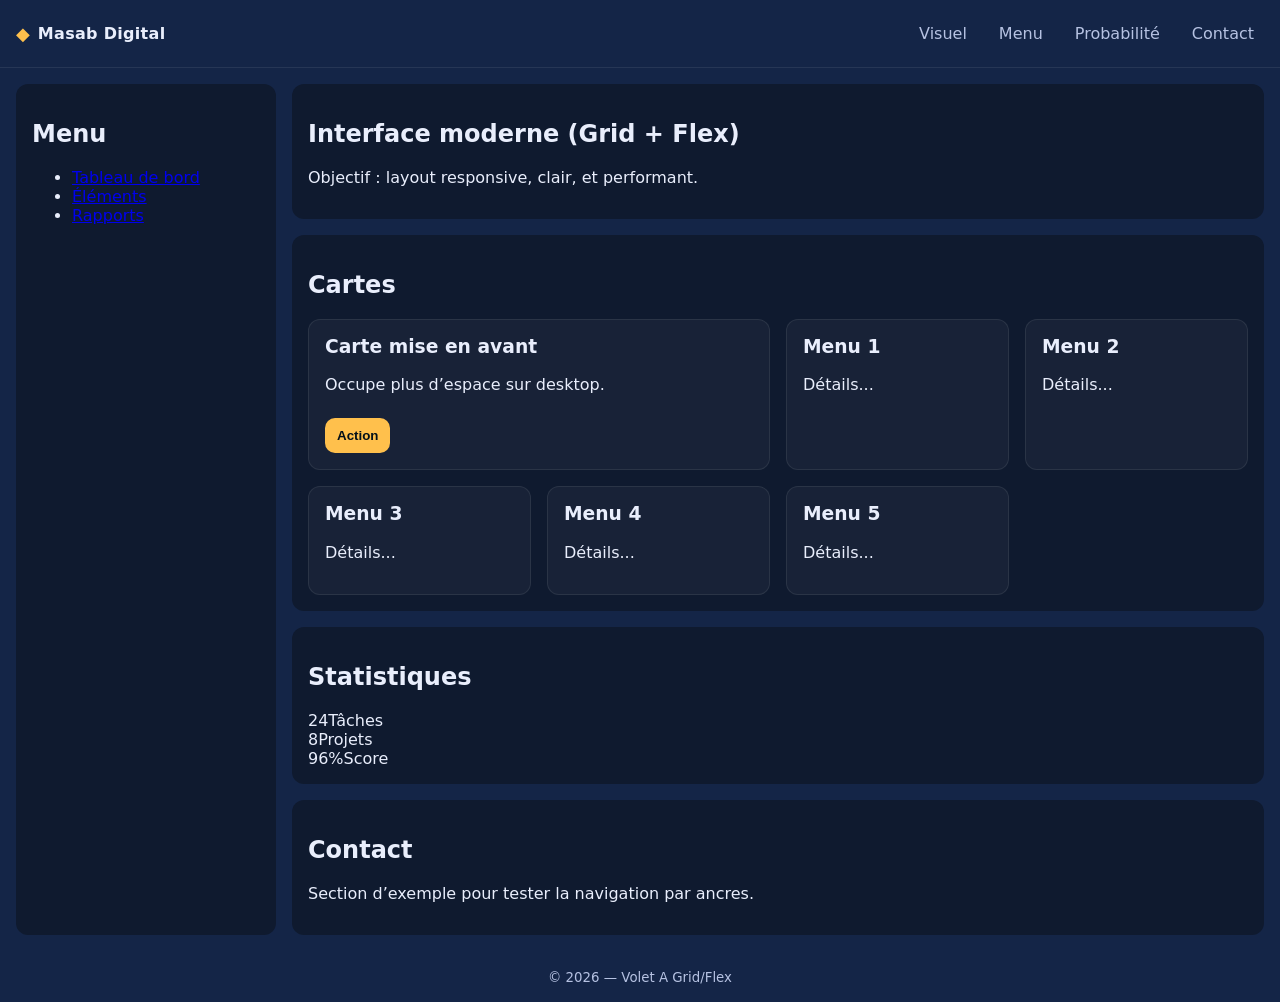
<file: S1_Intermediaire_Balde_M_Charif/01_GridFlex/index.html>
<!doctype html> 
<html lang="fr"> 
<head> 
<meta charset="utf-8"> 
<meta name="viewport" content="width=device-width, initial-scale=1"> 
<title>Volet A — Grid/Flex Massab</title> 
<link rel="stylesheet" href="css/style.css"> 
</head> 
<body> 
<header class="header"> 
<div class="brand"> 
<span class="logo" aria-hidden="true">◆</span> 
<span class="brand__name">Masab Digital</span> 
</div> 
<nav class="nav" aria-label="Navigation principale"> 
<a href="#overview">Visuel</a> 
<a href="#cards">Menu</a> 
<a href="#stats">Probabilité</a> 
<a href="#contact">Contact</a> 
</nav> 
</header> 
<div class="layout"> 
<aside class="sidebar" aria-label="Menu secondaire"> 
<h2 class="sidebar__title">Menu</h2> 
<ul class="sidebar__list"> 
<li><a href="#overview">Tableau de bord</a></li> 
<li><a href="#cards">Éléments</a></li> 
<li><a href="#stats">Rapports</a></li> 
</ul> 
</aside> 
<main class="main"> 
<section id="overview" class="panel"> 
<h1>Interface moderne (Grid + Flex)</h1> 
<p>Objectif : layout responsive, clair, et performant.</p> 
</section> 
<section id="cards" class="panel"> 
<h2>Cartes</h2> 
<div class="cards"> 
<article class="card featured"> 
<h3>Carte mise en avant</h3> 
<p>Occupe plus d’espace sur desktop.</p> 
<button class="btn">Action</button> 
</article> 
<article class="card"><h3>Menu 1</h3><p>Détails...</p></article> 
<article class="card"><h3>Menu 2</h3><p>Détails...</p></article> 
<article class="card"><h3>Menu 3</h3><p>Détails...</p></article> 
<article class="card"><h3>Menu 4</h3><p>Détails...</p></article> 
<article class="card"><h3>Menu 5</h3><p>Détails...</p></article> 
</div> 
</section> 
<section id="stats" class="panel"> 
<h2>Statistiques</h2> 
<div class="stats"> 
<div class="stat"><span class="stat__n">24</span><span 
class="stat__l">Tâches</span></div> 
<div class="stat"><span class="stat__n">8</span><span 
class="stat__l">Projets</span></div> 
<div class="stat"><span class="stat__n">96%</span><span 
class="stat__l">Score</span></div> 
</div> 
</section> 
<section id="contact" class="panel"> 
<h2>Contact</h2> 
<p>Section d’exemple pour tester la navigation par ancres.</p> 
</section> 
</main> 
</div> 
<footer class="footer"> 
<small>© 2026 — Volet A Grid/Flex</small> 
</footer> 
</body> 
</html>
</file>
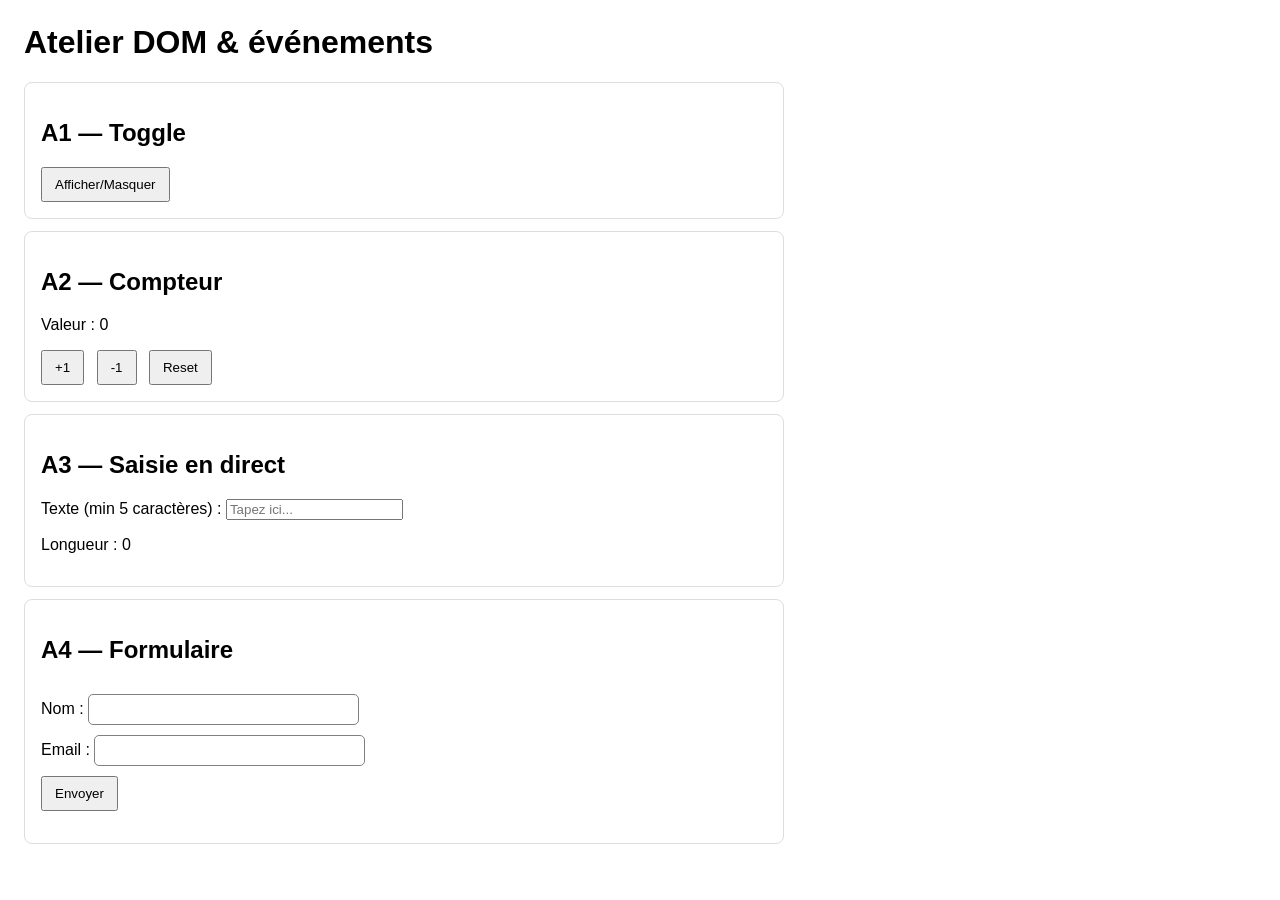
<file: S2_Intermediaire_Balde_M_Charif/00_Atelier_Evenements/index.html>
<!doctype html>
<html lang="en">
  <head>
    <meta charset="UTF-8" />
    <meta name="viewport" content="width=device-width, initial-scale=1.0" />
    <title>Atelier DOM & événements</title>
    <link rel="stylesheet" href="assets/css/style.css" />
  </head>
  <body>
    <h1>Atelier DOM & événements</h1>
    <main class="container">
      <section class="bloc" id="exA1">
        <h2>A1 — Toggle</h2>
        <button class="btn" id="btnToggle">Afficher/Masquer</button>
        <p id="texteToggle" class="hidden">
          Bonjour ! Ce contenu peut être affiché ou masqué.
        </p>
      </section>
      <section class="bloc" id="exA2">
        <h2>A2 — Compteur</h2>
        <p>Valeur : <span id="count">0</span></p>
        <button class="btn" id="plus">+1</button>
        <button class="btn" id="moins">-1</button>
        <button class="btn" id="reset">Reset</button>
      </section>
      <section class="bloc" id="exA3">
        <h2>A3 — Saisie en direct</h2>
        <label for="txt">Texte (min 5 caractères) :</label>
        <input id="txt" type="text" placeholder="Tapez ici..." />
        <p>Longueur : <span id="len">0</span></p>
        <p id="msgA3" class="msg"></p>
      </section>

      <section class="bloc" id="exA4">
        <h2>A4 — Formulaire</h2>
        <form id="formA4">
          <div >
            <label for="nom">Nom :</label>
            <input id="nom" type="text" required />
          </div>
          <div>
            <label for="email">Email :</label>
            <input id="email" type="text" required />
          </div>
          <button class="btn" type="submit">Envoyer</button>
        </form>
        <p id="msgA4" class="msg"></p>
      </section>
    </main>
    <script src="assets/js/app.js"></script>
  </body>
</html>
</file>
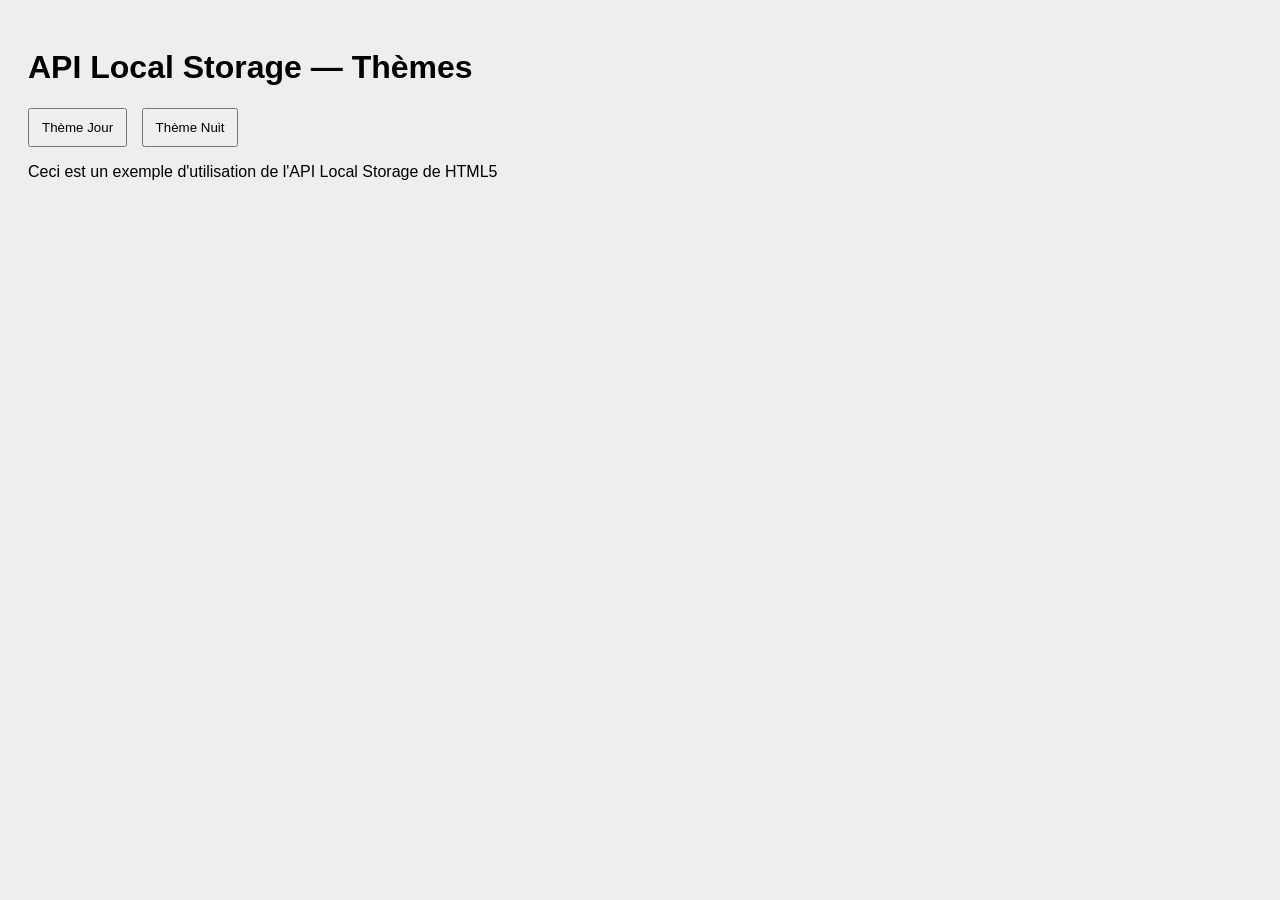
<file: S1_Intermediaire_Balde_M_Charif/02_LocalStorage/activite_localstorage/index.html>
<!doctype html> 
<html lang="fr"> 
<head> 
<meta charset="utf-8"> 
<meta name="viewport" content="width=device-width, initial-scale=1"> 
<title>Activité Local Storage</title> 
<link rel="stylesheet" href="css/index.css"> 
</head> 
<body id="maPage" onload="initialiser()"> 
<h1>API Local Storage — Thèmes</h1> 
<button id="b1" onclick="appliquerTheme('jour')">Thème Jour</button> 
<button id="b2" onclick="appliquerTheme('nuit')">Thème Nuit</button> 
<p id="p1">Ceci est un exemple d'utilisation de l'API Local Storage de HTML5</p> 
<script src="js/index.js"></script> 
</body> 
</html>
</file>
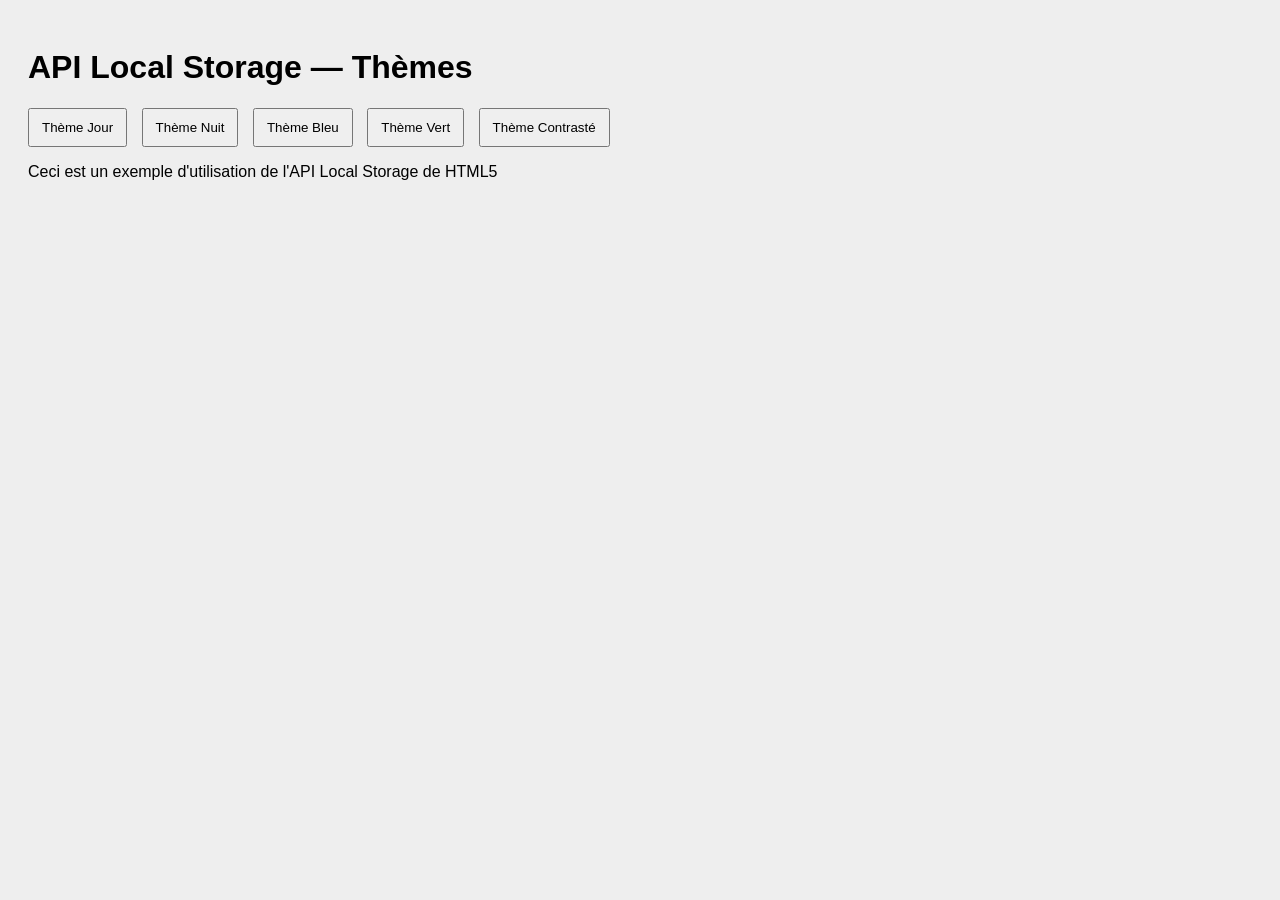
<file: S1_Intermediaire_Balde_M_Charif/02_LocalStorage/Balde_MCharif_LocalStorage_v1/v1/index.html>
<!doctype html> 
<html lang="fr"> 
<head> 
<meta charset="utf-8"> 
<meta name="viewport" content="width=device-width, initial-scale=1"> 
<title>Activité Local Storage</title> 
<link rel="stylesheet" href="css/index.css"> 
</head> 
<body id="maPage" onload="initialiser()"> 
<h1>API Local Storage — Thèmes</h1> 
<button id="b1" onclick="appliquerTheme('jour')">Thème Jour</button> 
<button id="b2" onclick="appliquerTheme('nuit')">Thème Nuit</button>
<button onclick="appliquerTheme('bleu')">Thème Bleu</button>
<button onclick="appliquerTheme('vert')">Thème Vert</button>
<button onclick="appliquerTheme('contraste')">Thème Contrasté</button> 
<p id="p1">Ceci est un exemple d'utilisation de l'API Local Storage de HTML5</p> 
<script src="js/index.js"></script> 
</body> 
</html>
</file>
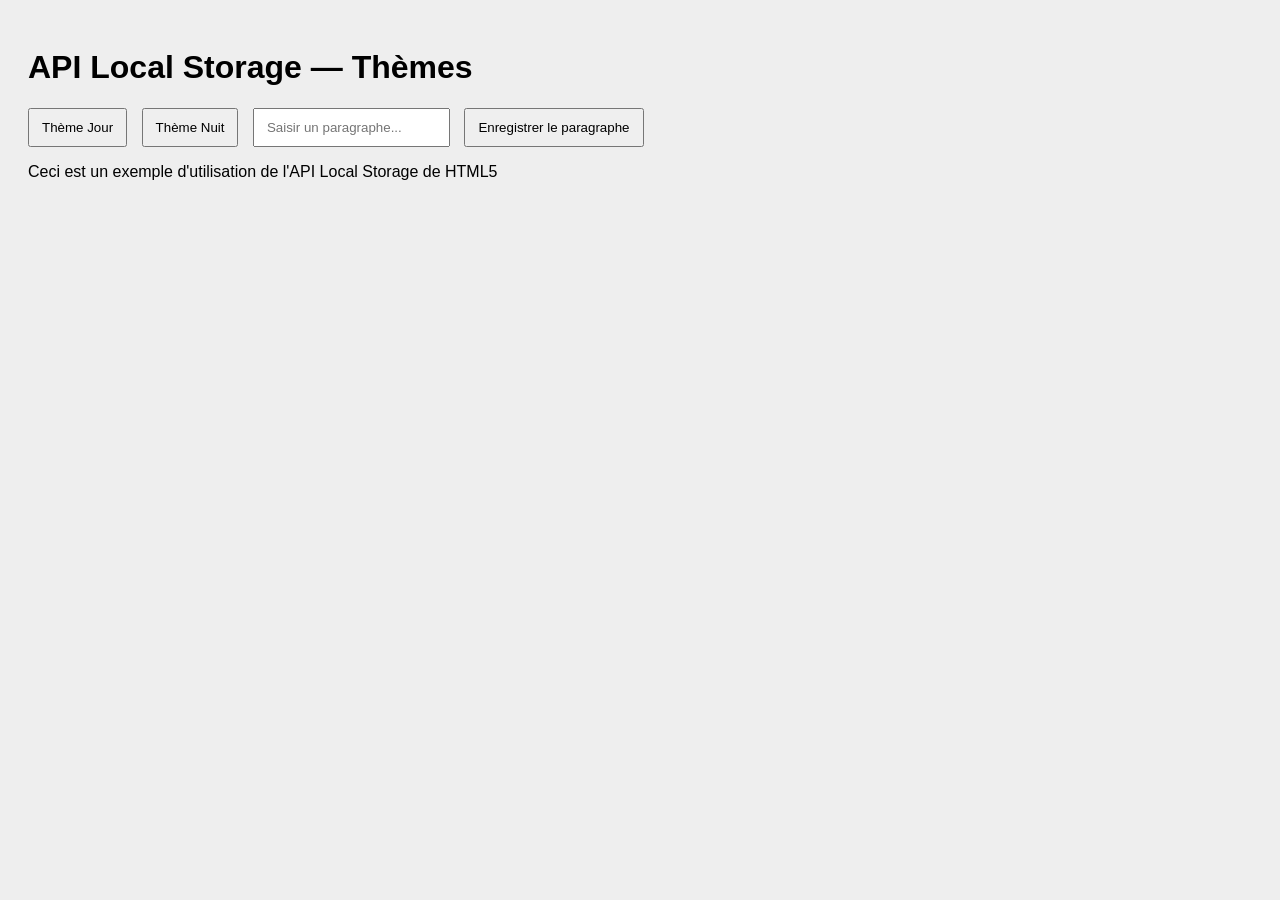
<file: S1_Intermediaire_Balde_M_Charif/02_LocalStorage/Balde_MCharif_LocalStorage_v2/v2/index.html>
<!doctype html> 
<html lang="fr"> 
<head> 
<meta charset="utf-8"> 
<meta name="viewport" content="width=device-width, initial-scale=1"> 
<title>Activité Local Storage</title> 
<link rel="stylesheet" href="css/index.css"> 
</head> 
<body id="maPage" onload="initialiser()"> 
<h1>API Local Storage — Thèmes</h1> 
<button id="b1" onclick="appliquerTheme('jour')">Thème Jour</button> 
<button id="b2" onclick="appliquerTheme('nuit')">Thème Nuit</button> 

<input id="txtParag" type="text" placeholder="Saisir un paragraphe...">

<button onclick="enregistrerParagraphe()">
    Enregistrer le paragraphe
</button>
<p id="p1">Ceci est un exemple d'utilisation de l'API Local Storage de HTML5</p> 
<script src="js/index.js"></script> 
</body> 
</html>
</file>
<file: S1_Intermediaire_Balde_M_Charif/01_GridFlex/css/style.css>
/* css/style.css */

:root{
  --bg: #142547;
  --panel: #0f1a2f;
  --text: #e9eefc;
  --muted: #b6c2e2;
  --primary: #ffc04c;
  --space-1: 8px;
  --space-2: 16px;
  --radius: 12px;
}

*{
  box-sizing: border-box;
}

body{
  margin: 0;
  font-family: system-ui, -apple-system, Segoe UI, Roboto, Arial, sans-serif;
  background: var(--bg);
  color: var(--text);
}

/* Layout global */
.layout{
  display: grid;
  grid-template-columns: 260px 1fr;
  gap: var(--space-2);
  padding: var(--space-2);
}

.sidebar,
.panel{
  background: var(--panel);
  border-radius: var(--radius);
  padding: var(--space-2);
}

.main{
  display: grid;
  gap: var(--space-2);
}

.footer{
  padding: var(--space-2);
  text-align: center;
  color: var(--muted);
}

/* Header Flex */
.header{
  display: flex;
  align-items: center;
  justify-content: space-between;
  gap: var(--space-2);
  padding: var(--space-2);
  border-bottom: 1px solid rgba(255,255,255,0.08);
}

.brand{
  display: flex;
  align-items: center;
  gap: var(--space-1);
}

.logo{
  color: var(--primary);
  font-size: 18px;
}

.brand__name{
  font-weight: 700;
  letter-spacing: 0.3px;
}

.nav{
  display: flex;
  flex-wrap: wrap;
  gap: 12px;
}

.nav a{
  color: var(--muted);
  text-decoration: none;
  padding: 8px 10px;
  border-radius: 10px;
}

.nav a:hover{
  background: rgba(76,195,255,0.12);
  color: var(--text);
}

.nav a:focus-visible{
  outline: 2px solid var(--primary);
  outline-offset: 2px;
}

/* Grille de cartes */
.cards{
  display: grid;
  gap: var(--space-2);
  grid-template-columns: repeat(auto-fit, minmax(220px, 1fr));
}

.card{
  background: rgba(255,255,255,0.04);
  border: 1px solid rgba(255,255,255,0.08);
  border-radius: var(--radius);
  padding: var(--space-2);
  transition: transform 160ms ease,
              border-color 160ms ease,
              background 160ms ease;
}

.card h3{
  margin-top: 0;
}

.card:hover{
  transform: translateY(-2px);
  border-color: rgba(76,195,255,0.35);
  background: rgba(76,195,255,0.06);
}

/* Carte mise en avant */
@media (min-width: 900px){
  .featured{
    grid-column: span 2;
  }
}

.btn{
  margin-top: 8px;
  padding: 10px 12px;
  border: 0;
  border-radius: 10px;
  background: var(--primary);
  color: #031019;
  font-weight: 700;
  cursor: pointer;
  transition: transform 160ms ease,
              filter 160ms ease;
}

.btn:hover{
  filter: brightness(1.05);
  transform: translateY(-1px);
}

.btn:focus-visible{
  outline: 2px solid #ffffff;
  outline-offset: 2px;
}

/* Responsive */
@media (max-width: 900px){
  .layout{
    grid-template-columns: 220px 1fr;
  }
}

@media (max-width: 600px){
  .layout{
    grid-template-columns: 1fr;
  }

  .sidebar{
    order: 2;
  }

  .main{
    order: 1;
  }

  .nav{
    justify-content: flex-start;
  }
}

/* Accessibilité */
@media (prefers-reduced-motion: reduce){
  .card,
  .btn{
    transition: none;
  }

  .card:hover,
  .btn:hover{
    transform: none;
  }
}
</file>
<file: S2_Intermediaire_Balde_M_Charif/00_Atelier_Evenements/assets/css/style.css>
/* 00_Atelier_Evenements/style.css */ 
body{font-family: Arial, sans-serif; margin: 24px;} 
.container{max-width: 760px;} 
form input{
    padding: 7px 50px;
    border-radius: 5px;
    border: 0.1px solid gray;
    margin-top: 10px;
}
form .btn{
    margin-top: 10px;
}
.bloc{border: 1px solid #ddd; padding: 16px; border-radius: 8px; margin: 12px 0;} 
.btn{padding: 8px 12px; cursor: pointer; margin-right: 8px;} 
.hidden{display:none;} 
.msg{font-weight: 700; margin-top: 10px;} 
.error{color:#b00020;} 
.ok{color:#1b5e20;}
</file>
<file: S1_Intermediaire_Balde_M_Charif/02_LocalStorage/activite_localstorage/css/index.css>
/* css/index.css */ 
body { 
font-family: Arial, sans-serif; 
padding: 20px; 
} 
/* Thème jour */ 
.jour { 
background: #eeeeee; 
color: #000000; 
} 
/* Thème nuit */ 
.nuit { 
background: #000000; 
color: #ffffff; 
} 
button, input { 
margin-right: 10px; 
padding: 10px 12px; 
cursor: pointer; 
}
</file>
<file: S1_Intermediaire_Balde_M_Charif/02_LocalStorage/Balde_MCharif_LocalStorage_v1/v1/css/index.css>
/* css/index.css */ 
body { 
font-family: Arial, sans-serif; 
padding: 20px; 
} 
/* Thème jour */ 
.jour { 
background: #eeeeee; 
color: #000000; 
} 
/* Thème nuit */ 
.nuit { 
background: #000000; 
color: #ffffff; 
} 

/* Thème bleu */
.bleu{
    background:#0d6efd;
    color:#ffffff;
}

/* Thème vert */
.vert{
    background:#198754;
    color:#ffffff;
}

/* Thème contrasté */
.contraste{
    background:#ffff00;
    color:#000000;
}
button, input { 
margin-right: 10px; 
padding: 10px 12px; 
cursor: pointer; 
}
</file>
<file: S1_Intermediaire_Balde_M_Charif/02_LocalStorage/Balde_MCharif_LocalStorage_v2/v2/css/index.css>
/* css/index.css */ 
body { 
font-family: Arial, sans-serif; 
padding: 20px; 
} 
/* Thème jour */ 
.jour { 
background: #eeeeee; 
color: #000000; 
} 
/* Thème nuit */ 
.nuit { 
background: #000000; 
color: #ffffff; 
} 
button, input { 
margin-right: 10px; 
padding: 10px 12px; 
cursor: pointer; 
}
</file>
